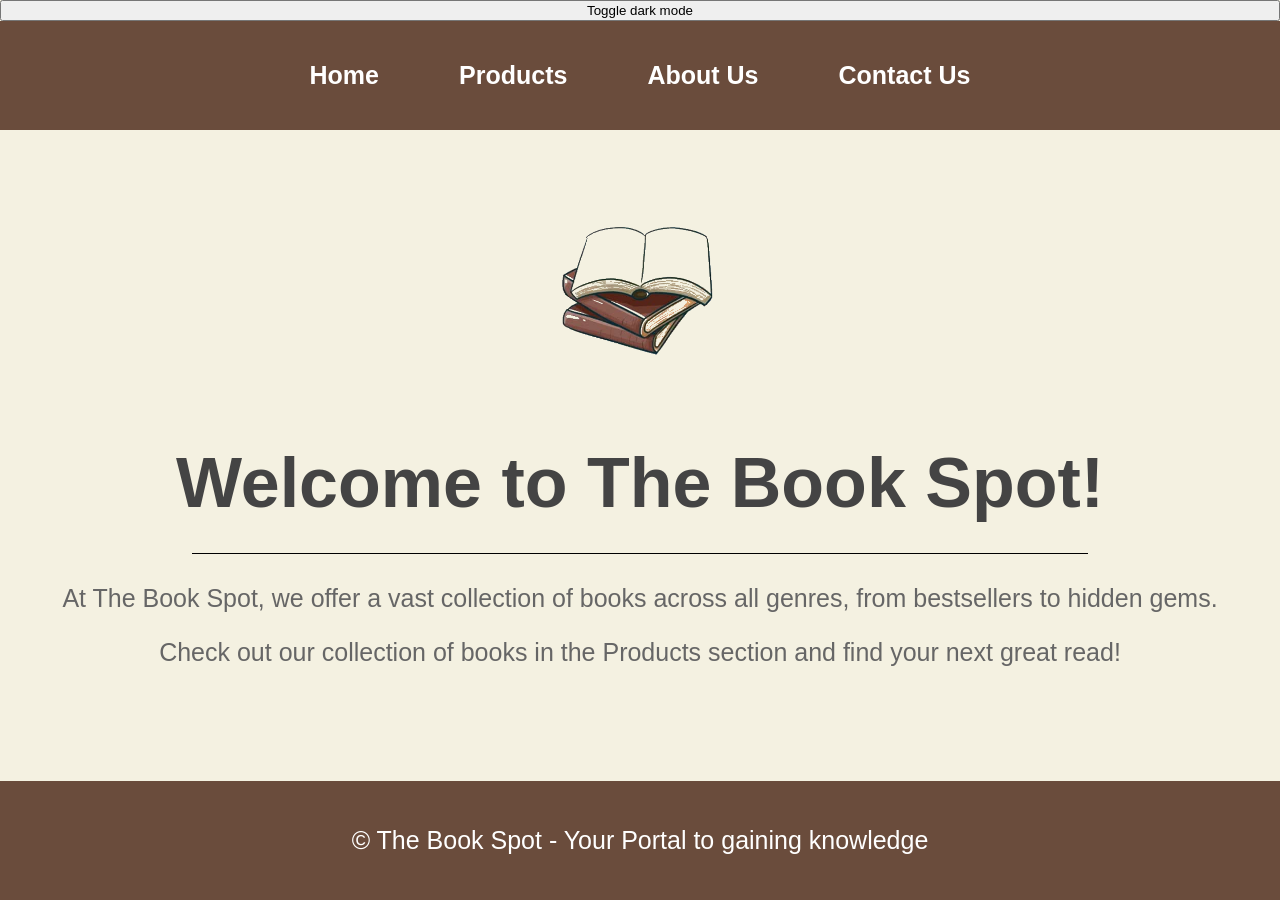
<file: index.html>
<!DOCTYPE html>
<html lang="en">
<head>
    <meta charset="UTF-8">
    <meta name="viewport" content="width=device-width, initial-scale=1.0">
    <title>The Book Spot- Home Page</title>
    <link rel="stylesheet" href="src/css/style (2).css">
     <script src="src/js/JS.js"></script>
</head>
<body>
<button onclick="myFunction()">Toggle dark mode</button>
    <div class="navbar">
        <ul>
            <li><a href="index.html">Home</a></li>
            <li><a href="TheProducts (2).html">Products</a></li>
            <li><a href="about (3).html">About Us</a></li>
            <li><a href="contact (2).html">Contact Us</a></li>
        </ul>
    </div>

    <div class="home-content">
        <img src="src/images/book.png" height="200" width="200">
        <h1>Welcome to The Book Spot!</h1>        
        <hr> 
          <p>At The Book Spot, we offer a vast collection of books across all genres, from bestsellers to hidden gems.</p>
    <p>Check out our collection of books in the Products section and find your next great read!</p>
    </div>

    <div class="footer">
        <footer>
            <p>© The Book Spot - Your Portal to gaining knowledge</p>
        </footer>
    </div>

</body>
</html>
</file>
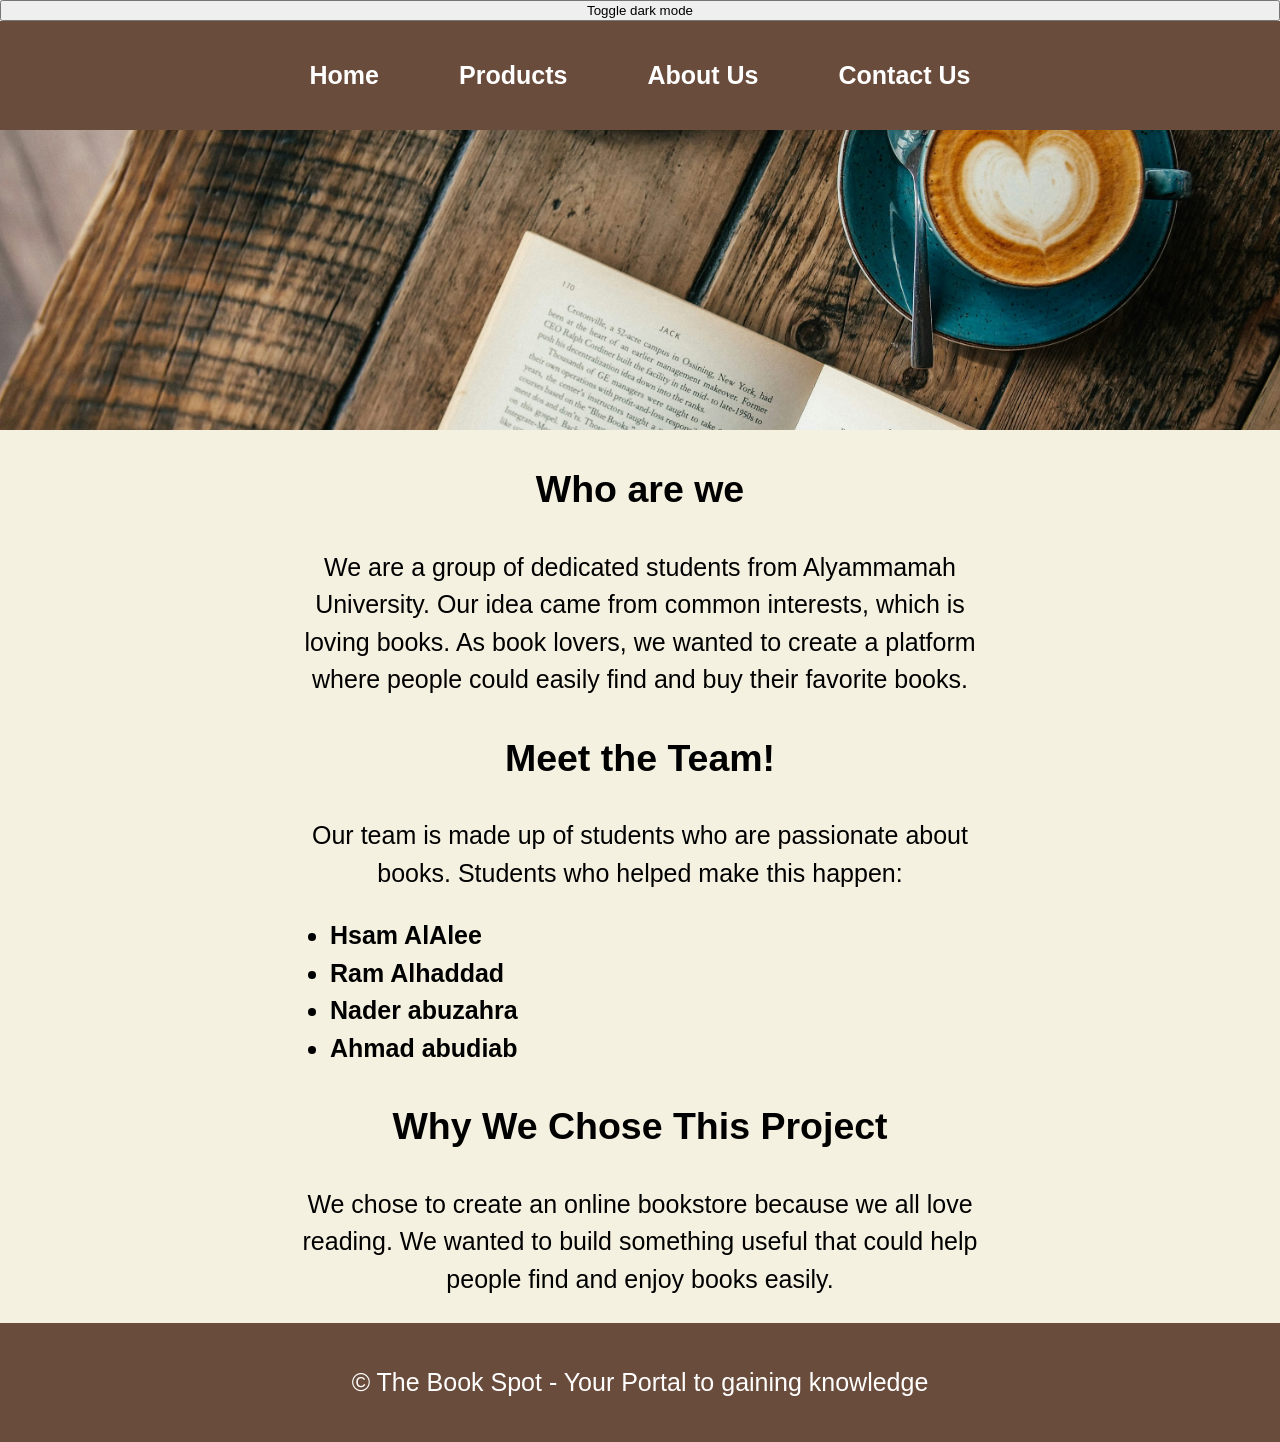
<file: about (3).html>
<!DOCTYPE html>
<html lang="en">
<head>
    <meta charset="UTF-8">
    <meta name="viewport" content="width=device-width, initial-scale=1.0">
    <title>The Book Spot- About Us</title>
    <link rel="stylesheet" href="src/css/style (2).css">
     <script src="src/js/JS.js"></script>
</head>
<body>
 <button onclick="myFunction()">Toggle dark mode</button>
    <div class="navbar">
        <ul>
             <li><a href="index.html">Home</a></li>
            <li><a href="TheProducts (2).html">Products</a></li>
            <li><a href="about (3).html">About Us</a></li>
            <li><a href="contact (2).html">Contact Us</a></li>
        </ul>
    </div>

    <img src="src/images/bookey.jfif" style="width: 100%; height: 300px; object-fit: cover;">

   <div class="story-section" style="margin-top: -30px;">

    <h2> Who are we </h2>
<p>We are a group of dedicated students from Alyammamah University. Our idea came from common interests, which is loving books. As book lovers, we wanted to create a platform where people could easily find and buy their favorite books.</p>

<h2>Meet the Team!</h2>
        <p>Our team is made up of students who are passionate about books. Students who helped make this happen:</p>
        <ul style="text-align: left;">
            <li><strong>Hsam AlAlee</strong></li>
            <li><strong>Ram Alhaddad</strong> </li>
            <li><strong>Nader abuzahra</strong></li>
            <li><strong>Ahmad abudiab</strong></li>
        </ul>

        
        <h2>Why We Chose This Project</h2>
        <p>We chose to create an online bookstore because we all love reading. We wanted to build something useful that could help people find and enjoy books easily.</p>


    </div>
  </div>

    
</div>


    <div class="footer">
        <footer>
          <p>© The Book Spot - Your Portal to gaining knowledge</p>
        </footer>
    </div>

</body>

</html>
</file>
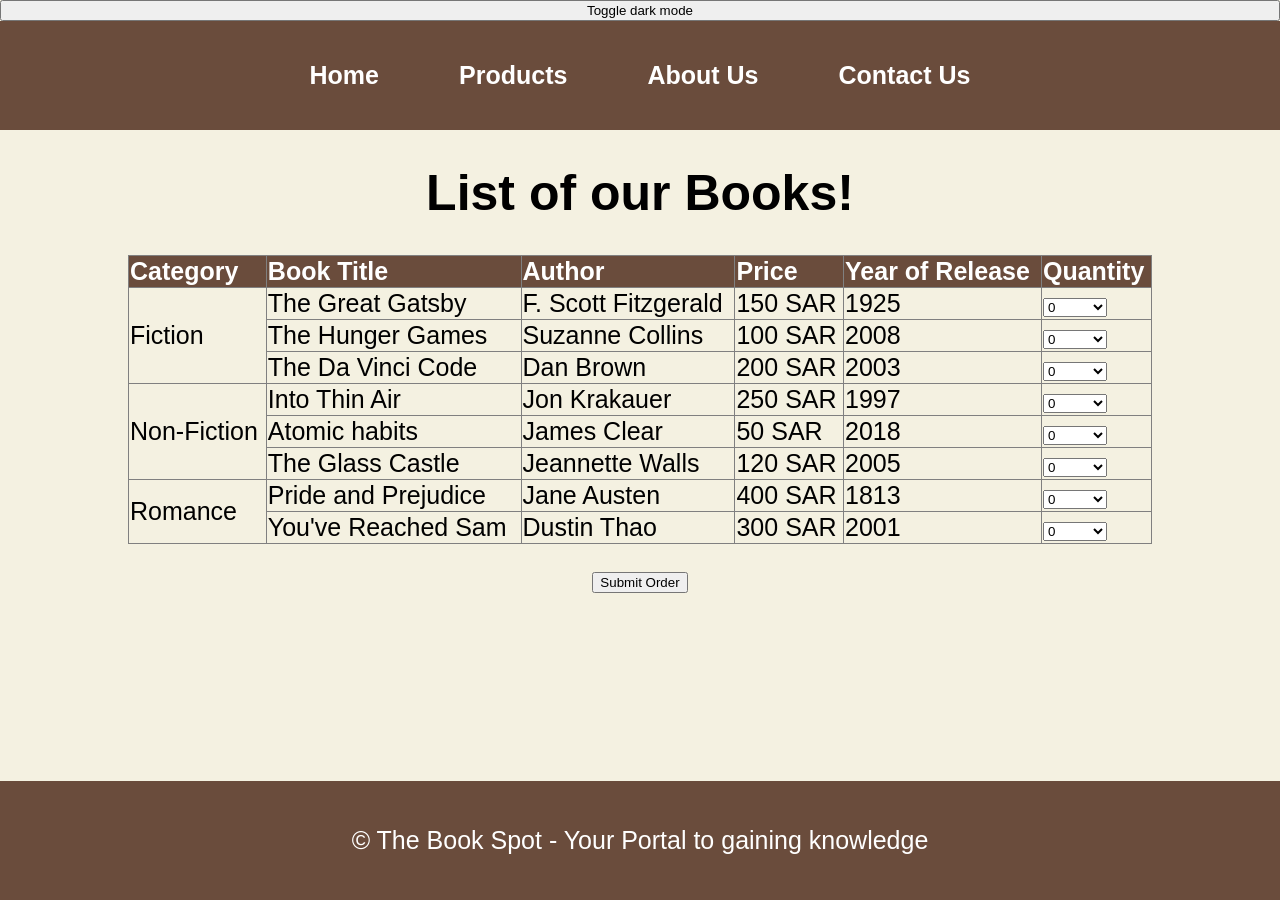
<file: TheProducts (2).html>
<!DOCTYPE html>
<html lang="en">
<head>
    <meta charset="UTF-8">
    <meta name="viewport" content="width=device-width, initial-scale=1.0">
    <title>The Book Spot- Products</title>
    <link rel="stylesheet" href="src/css/style (2).css">
    <script src="src/js/JS.js"></script>
</head>
<body>
    <button onclick="myFunction()">Toggle dark mode</button>
     <div class="navbar">
        <ul>
            <li><a href="index.html">Home</a></li>
            <li><a href="TheProducts (2).html">Products</a></li>
            <li><a href="about (3).html">About Us</a></li>
            <li><a href="contact (2).html">Contact Us</a></li>
        </ul>
    </div>


<div class="product-section">
        <h1 style="text-align: center;">List of our Books!</h1>

        <table border="1">
            
                <tr>
                    <th>Category</th>
                    <th>Book Title</th>
                    <th>Author</th>
                    <th>Price</th>
                    <th>Year of Release</th>
                    <th>Quantity</th>
                    
                </tr>
           
            <tbody>
            
                <tr>
                    <td rowspan="3">Fiction</td>
                    <td>The Great Gatsby</td>
                    <td>F. Scott Fitzgerald</td>
                    <td>150 SAR</td>
                    <td>1925</td>
                    <td>
                        <select id="">
                            <option value="0">0</option>
                            <option value="1">1</option>
                            <option value="2">2</option>
                            <option value="3">3</option>
                            <option value="4">4(max)</option>
                        </select>
                    </td>
                    
                </tr>
                <tr>
                    <td>The Hunger Games</td>
                    <td>Suzanne Collins</td>
                    <td>100 SAR</td>
                    <td>2008</td>
            
                    <td>
                        <select id="">
                            <option value="0">0</option>
                            <option value="1">1</option>
                            <option value="2">2</option>
                            <option value="3">3</option>
                            <option value="4">4(max)</option>
                        </select>
                    </td>
                    
                </tr>
                <tr>
                    <td>The Da Vinci Code</td>
                    <td>Dan Brown</td>
                    <td>200 SAR</td>
                    <td>2003</td>
            
                    <td>
                        <select id="">
                            <option value="0">0</option>
                            <option value="1">1</option>
                            <option value="2">2</option>
                            <option value="3">3</option>
                            <option value="4">4(max)</option>
                        </select>
                    </td>
                  
                </tr>
                
                <tr>
                    <td rowspan="3">Non-Fiction</td>
                    <td>Into Thin Air</td>
                    <td>Jon Krakauer </td>
                    <td>250 SAR</td>
                    <td>1997</td>
                    <td>
                        <select id="">
                            <option value="0">0</option>
                            <option value="1">1</option>
                            <option value="2">2</option>
                            <option value="3">3</option>
                            <option value="4">4(max)</option>
                        </select>
                    </td>
                   
                </tr>
                
                <tr>
                    
                    <td>Atomic habits</td>
                    <td>James Clear</td>
                    <td>50 SAR</td>
                    <td>2018</td>
                    <td>
                        <select id="">
                            <option value="0">0</option>
                            <option value="1">1</option>
                            <option value="2">2</option>
                            <option value="3">3</option>
                            <option value="4">4(max)</option>
                        </select>
                    </td>
                    
                </tr>
                 <tr>
                    
                    <td>The Glass Castle</td>
                    <td>Jeannette Walls </td>
                    <td>120 SAR </td>
                    <td>2005</td>
                    <td>
                        <select id="">
                             <option value="0">0</option>
                            <option value="1">1</option>
                            <option value="2">2</option>
                            <option value="3">3</option>
                            <option value="4">4(max)</option>
                        </select>
                    </td>
                    
                </tr>

                <tr>
                    <td rowspan="2">Romance</td>
                    <td>Pride and Prejudice</td>
                    <td>Jane Austen</td>
                    <td>400 SAR</td>
                    <td>1813</td>
                    <td>
                        <select id>
                            <option value="0">0</option>
                            <option value="1">1</option>
                            <option value="2">2</option>
                            <option value="3">3</option>
                            <option value="4">4(max)</option>
                        </select>
                    </td>
                    
                </tr>
                <tr>
                    
                    <td>You've Reached Sam</td>
                    <td>Dustin Thao</td>
                    <td>300 SAR</td>
                    <td>2001</td>
                    <td>
                        <select id>
                            <option value="0">0</option>
                            <option value="1">1</option>
                            <option value="2">2</option>
                            <option value="3">3</option>
                            <option value="4">4(max)</option>
                        </select>
                    </td>
                    
                </tr>
            
            
        </table>
    </div>


     <div style="text-align: center; margin-top: 20px;">
        <button type="button" onclick="alert('Thank you for your purchase! Your order is being processed.')">Submit Order</button>
    </div>

    
        
    



  <div class="footer">
    <footer>
      <p>© The Book Spot - Your Portal to gaining knowledge</p>
    </footer>
  </div>


    </table>
</body>
</html>
</file>
<file: src/css/style (2).css>
body {
  padding: 25px;
  background-color: white;
  color: black;
  font-size: 25px;
}

.dark-mode {
  background-color: black;
  color: white;
}


body {
  font-family: 'Segoe UI', Tahoma, Geneva, Verdana, sans-serif;
  background-color: #f4f1e1; 
  display: flex;
  flex-direction: column;  
  min-height: 100vh; 
  margin: 0;
  padding: 0;
}
/*--------------------Navigation Bar----------------------*/
.navbar {
  background-color: #6a4c3c; 
  padding: 15px 0;
}

.navbar ul {
  list-style-type: none;
  display: flex;
  justify-content: center;
  padding: 0;
}

.navbar ul li {
  margin: 0 20px;
}

.navbar ul li a {
  color: white;
  text-decoration: none;
  font-weight: bold;
  padding: 10px 20px;
  border-radius: 4px;
}

.navbar ul li a:hover {
  background-color: #000000;  
}


/* Table Styling */
table {
  width: 80%;       
  margin: 0 auto;    
  border-collapse: collapse;
  text-align: left;
}
table th {
  background-color: #6a4c3c;  
  color: white;
}

.HomeHeader {
  text-align: center;
}

/*--------------------Contact Us----------------------*/
.ContactUs{
    text-align: center;
}
input[type="text"], input[type="email"], input[type="number"], textarea {
  width: 45%;             
  padding: 12px;          
  font-size: 16px;        
  margin-bottom: 20px;     
  border: 1px solid #ccc; 
  border-radius: 5px;      
}
textarea{
  height: 150px;
  resize: none;
}
h3 {
  text-align: center;  /* Centers the "Follow Us" text */
  font-size: 1.5em;
  margin-top: 40px;    /* Adds space above the heading */
}
.social-icons {
  list-style: none;
  display: flex;
  gap: 20px;
  justify-content: center;
  font-size: 2rem;
}
.social-icons img {
  width: 40px;
}

/* Footer styles */
.footer {
  background-color: #6a4c3c;
  color: white;
  padding: 20px 0;
  text-align: center;
  margin-top: auto;
}


/*--------------------About Us----------------------*/
.story-section {
  text-align: center;
  max-width: 700px; 
  margin: 0 auto; 
  padding-top: 30px; 
  line-height: 1.5; 
    margin-top: 80px;

}

/*--------------------Home Page----------------------*/
.home-content {
 
  text-align: center;
  
  
  
  /* Add space between navbar and heading */
  padding-top: 60px; 
}

/* Style the big "Welcome" heading */
.home-content h1 {
  font-size: 2.8em; /* Large font */
  font-weight: 600; 
  color: #444;       
  margin-bottom: 15px;
}

/* Style the paragraphs */
.home-content p {
  color: #666; 
}

/* Style the horizontal line */
.home-content hr {
  border: 0; 
  height: 1px; 
  background-color: #000000; 
  
  
  width: 70%; 
  
  
  margin: 30px auto; 
}
</file>
